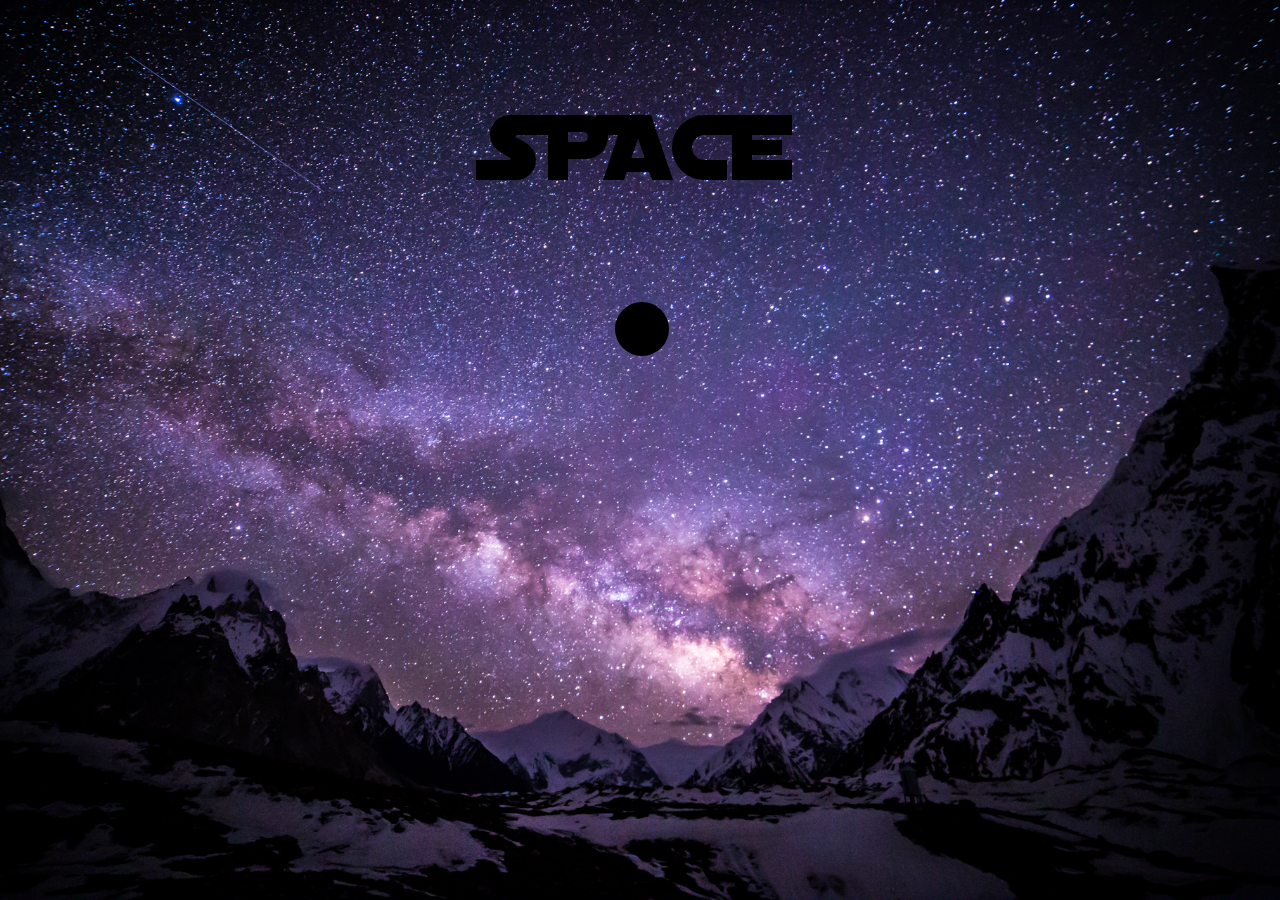
<file: index.html>
<!DOCTYPE html>
<html>
	<head>
		<title>SpaceAttack!!</title>
		<link rel="stylesheet" href="main.css">
	</head>
	<body>
	
		<div class = "title">SPACE</div>
		 
		<a href = "home.html"><div class = "circle"></div></a> 

	</body>
</html>
</file>
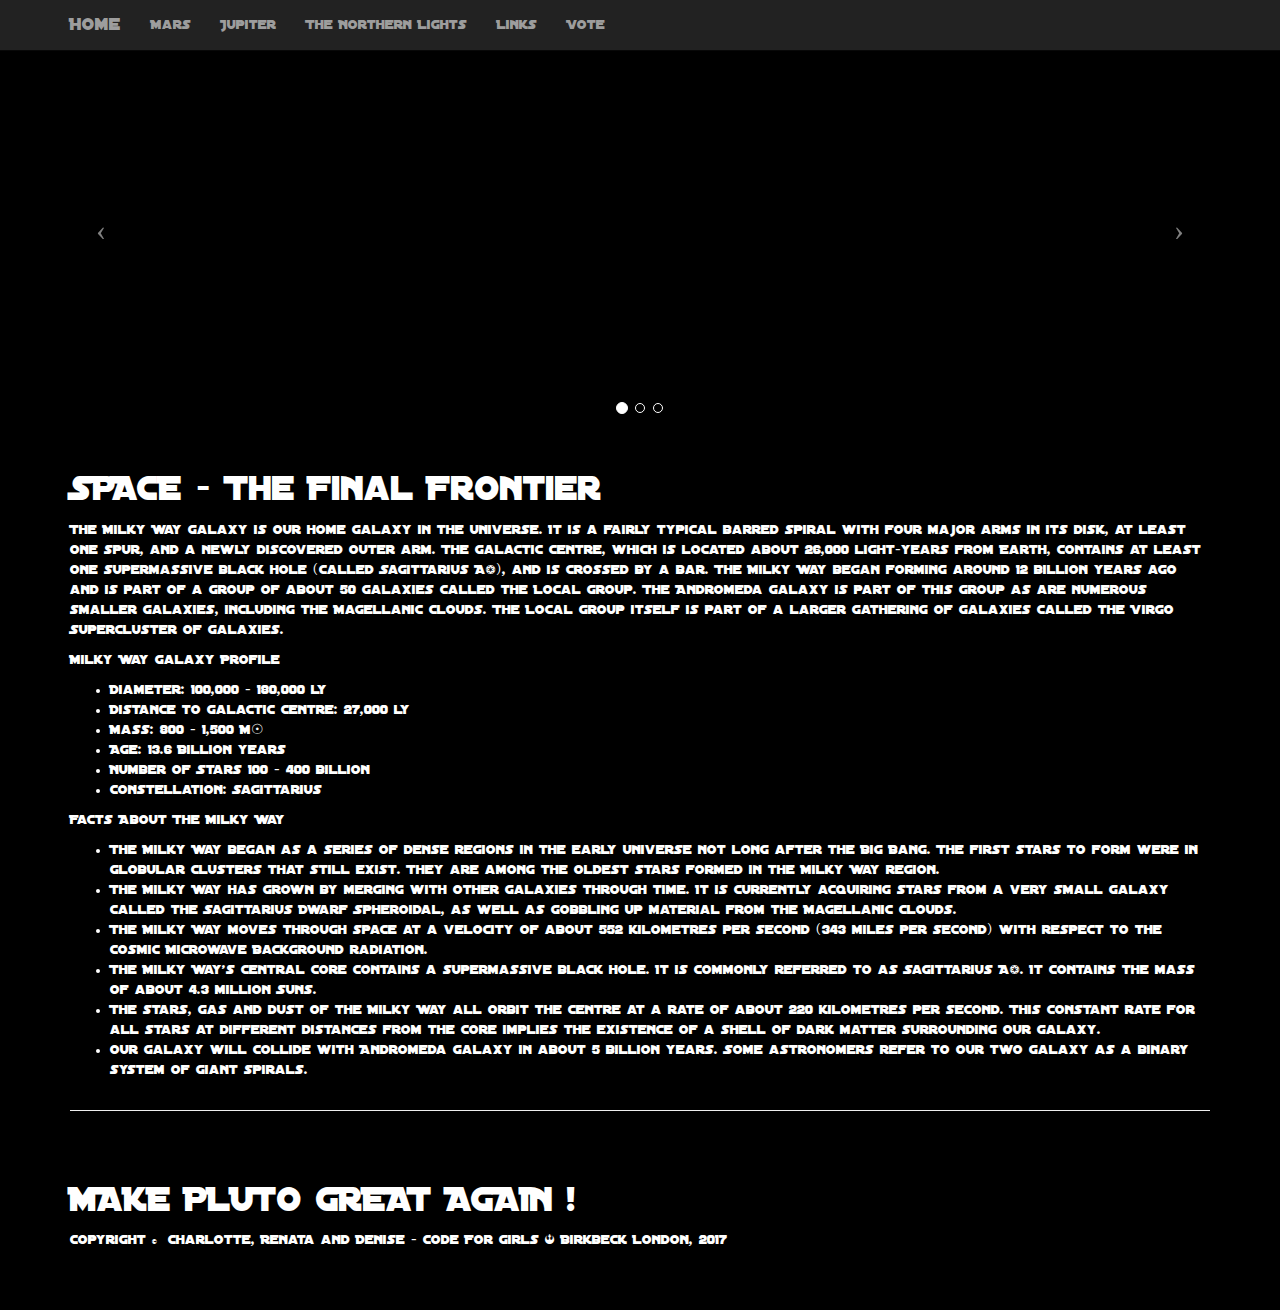
<file: home.html>
<!DOCTYPE html>
<html lang="en">

<head>

    <meta charset="utf-8">
    <meta http-equiv="X-UA-Compatible" content="IE=edge">
    <meta name="viewport" content="width=device-width, initial-scale=1">
    <meta name="description" content="">
    <meta name="author" content="">

    <title>SPACE</title>

     <!-- Bootstrap Core CSS -->
    <link href="css/bootstrap.min.css" rel="stylesheet">

    <!-- Custom CSS -->
    <link href="css/half-slider.css" rel="stylesheet">

    <!--starwars font css-->
    <link href="css/font.css" rel="stylesheet">

            <!-- Flip-3D CSS -->
    <link href="css/flip-3D.css" rel ="stylesheet">

                <!-- Flip-3D CSS -->
    <link href="css/home.css" rel ="stylesheet">

    <!-- HTML5 Shim and Respond.js IE8 support of HTML5 elements and media queries -->
    <!-- WARNING: Respond.js doesn't work if you view the page via file:// -->
    <!--[if lt IE 9]>
        <script src="https://oss.maxcdn.com/libs/html5shiv/3.7.0/html5shiv.js"></script>
        <script src="https://oss.maxcdn.com/libs/respond.js/1.4.2/respond.min.js"></script>
    <![endif]-->

</head>

<body>

    <!-- Navigation -->
    <nav class="navbar navbar-inverse navbar-fixed-top" role="navigation">
        <div class="container">
            <!-- Brand and toggle get grouped for better mobile display -->
            <div class="navbar-header">
                <button type="button" class="navbar-toggle" data-toggle="collapse" data-target="#bs-example-navbar-collapse-1">
                    <span class="sr-only">Toggle navigation</span>
                    <span class="icon-bar"></span>
                    <span class="icon-bar"></span>
                    <span class="icon-bar"></span>
                </button>
                <a class="navbar-brand" href="home.html">Home</a>
            </div>
            <!-- Collect the nav links, forms, and other content for toggling -->
            <div class="collapse navbar-collapse" id="bs-example-navbar-collapse-1">
                <ul class="nav navbar-nav">
                    <li>
                        <a href="mars.html">Mars</a>
                    </li>
                    <li>
                        <a href="jupiter.html">Jupiter</a>
                    </li>
                    <li>
                        <a href="NorthernLights.html">The Northern Lights</a>
                    </li>
                    <li>
                        <a href= "Links.html">Links</a>
                    </li>
                    <li>
                        <a href="vote.html">Vote</a>
                    </li>
                </ul>
            </div>
            <!-- /.navbar-collapse -->
        </div>
        <!-- /.container -->
    </nav>

    <!-- Half Page Image Background Carousel Header -->
    <header id="myCarousel" class="carousel slide">
        <!-- Indicators -->
        <ol class="carousel-indicators">
            <li data-target="#myCarousel" data-slide-to="0" class="active"></li>
            <li data-target="#myCarousel" data-slide-to="1"></li>
            <li data-target="#myCarousel" data-slide-to="2"></li>
        </ol>

        <!-- Wrapper for Slides -->
        <div class="carousel-inner">
            <div class="item active">
                <!-- Set the first background image using inline CSS below. -->
                <div class="fill" style="background-image:url('https://upload.wikimedia.org/wikipedia/commons/b/b0/PIA19912-MarsCuriosityRover-MountSharp-20151002.jpg');"></div>
            </div>
            <div class="item">
                <!-- Set the second background image using inline CSS below. -->
                <div class="fill" style="background-image:url('https://upload.wikimedia.org/wikipedia/commons/e/e9/PIA19948-NH-Pluto-Norgay-Hillary-Mountains-2050714.jpg');"></div>
            </div>
            <div class="item">
                <!-- Set the third background image using inline CSS below. -->
                <div class="fill" style="background-image:url('https://images.alphacoders.com/533/thumb-1920-533936.jpg');"></div>
            </div>
        </div>

        <!-- Controls -->
        <a class="left carousel-control" href="#myCarousel" data-slide="prev">
            <span class="icon-prev"></span>
        </a>
        <a class="right carousel-control" href="#myCarousel" data-slide="next">
            <span class="icon-next"></span>
        </a>

    </header>

    <!-- Page Content -->
    <div class="container">

        <div class="row">
            <div class="col-lg-12">
                <h1>SPACE - The Final Frontier</h1>
                <p>The Milky Way Galaxy is our home galaxy in the universe. It is a fairly typical barred spiral with four major arms in its disk, at least one spur, and a newly discovered outer arm. The galactic centre, which is located about 26,000 light-years from Earth, contains at least one supermassive black hole (called Sagittarius A*), and is crossed by a bar. The Milky Way began forming around 12 billion years ago and is part of a group of about 50 galaxies called the Local Group. The Andromeda Galaxy is part of this group as are numerous smaller galaxies, including the Magellanic Clouds. The Local Group itself is part of a larger gathering of galaxies called the Virgo Supercluster of galaxies.</p>

                <p>Milky Way Galaxy Profile

                <ul>
                <li>Diameter:   100,000 - 180,000 ly</li>
                <li>Distance to Galactic Centre:    27,000 ly</li>
                <li>Mass:   800 - 1,500 M☉</li>
                <li>Age:    13.6 Billion years</li>
                <li>Number of Stars 100 - 400 billion</li>
                <li>Constellation:  Sagittarius</li>
                </ul>
                </p>

                <p>Facts About The Milky Way

                <ul>
                <li>The Milky Way began as a series of dense regions in the early universe not long after the Big Bang. The first stars to form were in globular clusters that still exist. They are among the oldest stars formed in the Milky Way region.</li>
                <li>The Milky Way has grown by merging with other galaxies through time. It is currently acquiring stars from a very small galaxy called the Sagittarius Dwarf Spheroidal, as well as gobbling up material from the Magellanic Clouds.</li>
                <li>The Milky Way moves through space at a velocity of about 552 kilometres per second (343 miles per second) with respect to the Cosmic Microwave Background radiation.</li>
                <li>The Milky Way’s central core contains a supermassive black hole. It is commonly referred to as Sagittarius A*. It contains the mass of about 4.3 million Suns.</li>
                <li>The stars, gas and dust of the Milky Way all orbit the centre at a rate of about 220 kilometres per second. This constant rate for all stars at different distances from the core implies the existence of a shell of dark matter surrounding our galaxy.</li>
                <li>Our galaxy will collide with Andromeda Galaxy in about 5 billion years. Some astronomers refer to our two galaxy as a binary system of giant spirals.</li>
                </ul>
                </p>
            </div>
        </div>

        <hr>

        <!-- Footer -->
        <footer>
            <div class="row">
                <div class="col-lg-12">
                    <h1>MAKE PLUTO GREAT AGAIN !</h1>
                    <p>Copyright &copy; Charlotte, Renata and Denise - Code For Girls @ Birkbeck London, 2017</p>
                </div>
            </div>
            <!-- /.row -->
        </footer>

    </div>
    <!-- /.container -->

    <!-- jQuery -->
    <script src="js/jquery.js"></script>

    <!-- Bootstrap Core JavaScript -->
    <script src="js/bootstrap.min.js"></script>

    <!-- Script to Activate the Carousel -->
    <script>
    $('.carousel').carousel({
        interval: 5000 //changes the speed
    })
    </script>

</body>

</html>
</file>
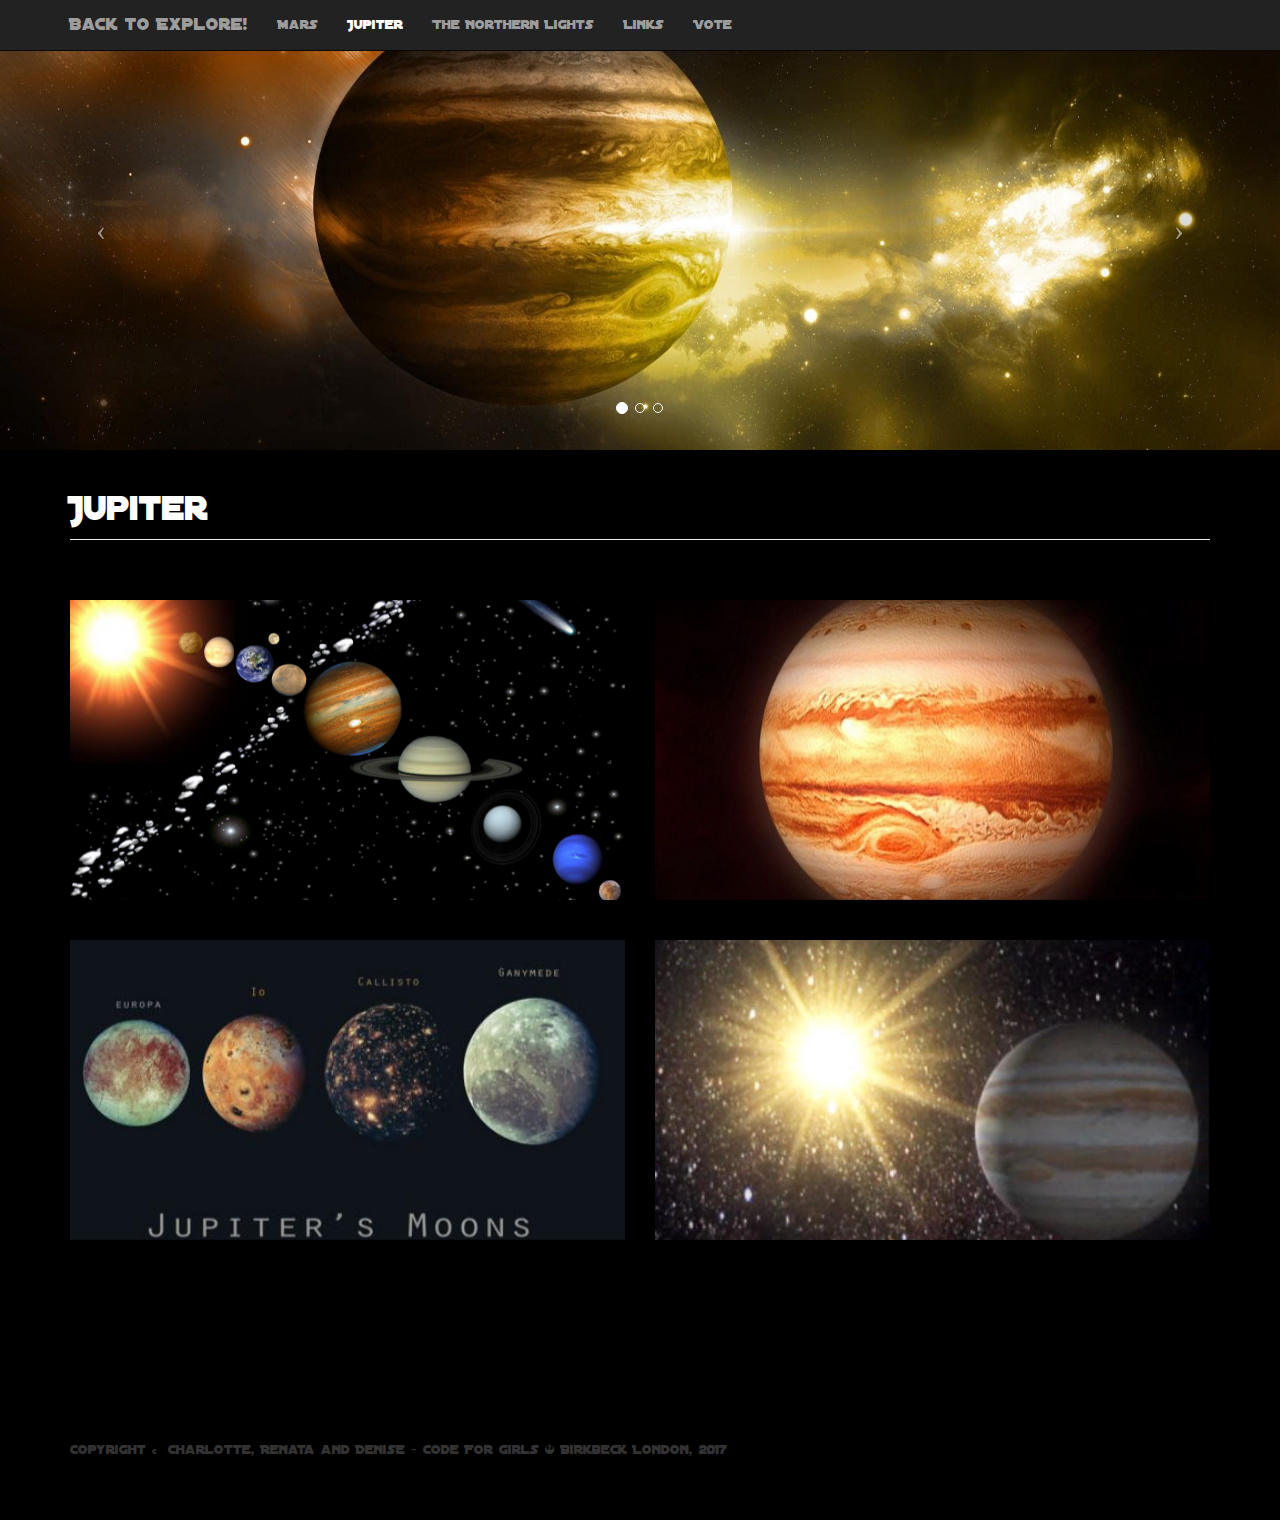
<file: jupiter.html>
<!DOCTYPE html>
<html lang="en">

<head>

    <meta charset="utf-8">
    <meta http-equiv="X-UA-Compatible" content="IE=edge">
    <meta name="viewport" content="width=device-width, initial-scale=1">
    <meta name="description" content="">
    <meta name="author" content="">

    <title>Jupiter</title>

    <!-- Bootstrap Core CSS -->
    <link href="css/bootstrap.min.css" rel="stylesheet">

    <!-- Custom CSS -->
    <link href="css/half-slider.css" rel="stylesheet">

    <!--starwars font css-->
    <link href="css/font.css" rel="stylesheet">

            <!-- Flip-3D CSS -->
    <link href="css/flip-3D.css" rel ="stylesheet">

                <!-- Flip-3D CSS -->
    <link href="css/container.css" rel ="stylesheet">



</head>


<!-- Half Page Image Background Carousel Header -->
    <header id="myCarousel" class="carousel slide">
        <!-- Indicators -->
        <ol class="carousel-indicators">
            <li data-target="#myCarousel" data-slide-to="0" class="active"></li>
            <li data-target="#myCarousel" data-slide-to="1"></li>
            <li data-target="#myCarousel" data-slide-to="2"></li>
        </ol>

        <!-- Wrapper for Slides -->
        <div class="carousel-inner">
            <div class="item active">
                <!-- Set the first background image using inline CSS below. -->
                <div class="fill" style="background-image:url('images/Jupiter/Jupiter.jpg');"></div>
                <div class="carousel-caption">
                </div>
            </div>
            <div class="item">
                <!-- Set the second background image using inline CSS below. -->
                <div class="fill" style="background-image:url('images/Jupiter/JupiterRings.jpg');"></div>
                <div class="carousel-caption">
                </div>
            </div>
            <div class="item">
                <!-- Set the third background image using inline CSS below. -->
                <div class="fill" style="background-image:url('images/Jupiter/Jupiter2.jpg');"></div>
                <div class="carousel-caption">
                </div>
            </div>
        </div>

        <!-- Controls -->
        <a class="left carousel-control" href="#myCarousel" data-slide="prev">
            <span class="icon-prev"></span>
        </a>
        <a class="right carousel-control" href="#myCarousel" data-slide="next">
            <span class="icon-next"></span>
        </a>

    </header>

<body>

    <!-- Navigation -->
    <nav class="navbar navbar-inverse navbar-fixed-top" role="navigation">
        <div class="container">
            <!-- Brand and toggle get grouped for better mobile display -->
            <div class="navbar-header">
                <button type="button" class="navbar-toggle" data-toggle="collapse" data-target="#bs-example-navbar-collapse-1">
                    <span class="sr-only">Toggle navigation</span>
                    <span class="icon-bar"></span>
                    <span class="icon-bar"></span>
                    <span class="icon-bar"></span>
                </button>
                <a class="navbar-brand" href="home.html">Back to Explore!</a>
            </div>
            <!-- Collect the nav links, forms, and other content for toggling -->
            <div class="collapse navbar-collapse" id="bs-example-navbar-collapse-1">
                <ul class="nav navbar-nav">
                    <li>
                        <a href="mars.html">Mars</a>
                    </li>
                    <li>
                        <a href="#" style="color:white">Jupiter</a>
                    </li>
                    <li>
                        <a href="NorthernLights.html">The Northern Lights</a>
                    </li>
                    <li>
                        <a href="Links.html">Links</a>
                    </li>
                    <li>
                        <a href="vote.html">Vote</a>
                    </li>
                </ul>
            </div>
            <!-- /.navbar-collapse -->
        </div>
        <!-- /.container -->
    </nav>

    <!-- Page Content -->

    <!-- jQuery -->
    <script src="js/jquery.js"></script>

    <!-- Bootstrap Core JavaScript -->
    <script src="js/bootstrap.min.js"></script>

    <!-- Script to Activate the Carousel -->
    <script>
    $('.carousel').carousel({
        interval: 5000 //changes the speed
    })
    </script>

    <div class="container">

        <!-- Page Header -->
        <div class="row">
            <div class="col-lg-12">
                <h1 class="page-header" style="color:white">Jupiter</h1>
            </div>
        </div>
        <!-- /.row -->

        <!-- Projects Row -->
        <div class="row">
            <div class="col-md-6 portfolio-item flip-3D" >
                <div class="front" >
                   <div class="fill" style="background-image:url('images/Jupiter/JupiterSize.jpg');"></div>                  
                </div>
                <div class="back">
                    <h3>
                        The Gas Giant
                    </h3>
                        <p>Jupiter is the largest planet in the solar system, and is primarily a ball of gas. It is approximately 318 times as big as Earth. If the mass of all of the other planets in the solar system were combined into one "super planet," Jupiter would still be two and a half times as large.</p>
                </div>
            </div>
            <div class="col-md-6 portfolio-item flip-3D">
                <div class="front">
                    <div class="fill" style="background-image:url('images/Jupiter/JupiterStorm.jpg');"></div>     
                </div>
                <div class="back">
                    <h3>
                        Jupiter's Storm
                    </h3>
                        <p>The Great Red Spot is the most noticeable feature on Jupiter's surface. It is the signs of a raging storm about 12,400 miles long and 7,500 miles wide. This is two to three times larger than Earth!! Winds at its oval edges can reach up to 425 mph. This giant storm was first recorded in 1831 but may have first been discovered in 1665.</p>
                </div>
            </div>
        </div>
        <!-- /.row -->

        <!-- Projects Row -->
        
            <div class="row">           
                <div class="col-md-6 portfolio-item flip-3D">
                    <div class="front">
                        <div class="fill" style="background-image:url('images/Jupiter/JupitersMoons.jpg');"></div>
                 
                    </div>
                    <div class="back">
                        <h3>
                            Jupiter's Moons
                        </h3>
                            <p>Jupiter has 53 named moons but scientist now believe it to have 57 moons. Jupiter has four main moons; Io, Europa, Ganymede, and Callisto. All these moon's have a layered structure similar to Earth. <a href="http://solarsystem.nasa.gov/planets/jupiter/moons">Follow this link to find out more....</a></p>
                    </div>
                </div>
                <div class="col-md-6 portfolio-item flip-3D">
                    <div class="front">
                        <div class="fill" style="background-image:url('images/Jupiter/fieryview.jpg');"></div>
                      
                    </div>
                    <div class="back">
                        <h3>
                            <a href="https://www.youtube.com/watch?v=RcQ4Ccf7Q00">Watch a cool video about Jupiter!</a>
                            <p>OR</p>
                            <a href="https://www.nasa.gov/feature/jpl/jupiter-s-7th-pearl">Click here for more awesome Jupiter facts!!!</a> 
                        </h3>
                    </div> 
                </div> 
            </div>      
        
        <!-- /.row -->

       
        <footer>
            <div class="row">
                <div class="col-lg-12">
                    <p>Copyright &copy; Charlotte, Renata and Denise - Code For Girls @ Birkbeck London, 2017</p>
                </div>
            </div>
            <!-- /.row -->
        </footer>

        <!-- Footer -->

                   

            <!-- /.row -->

    </div>
    <!-- /.container -->

    <!-- jQuery -->
    <script src="js/jquery.js"></script>

    <!-- Bootstrap Core JavaScript -->
    <script src="js/bootstrap.min.js"></script>

</body>

</html>
</file>
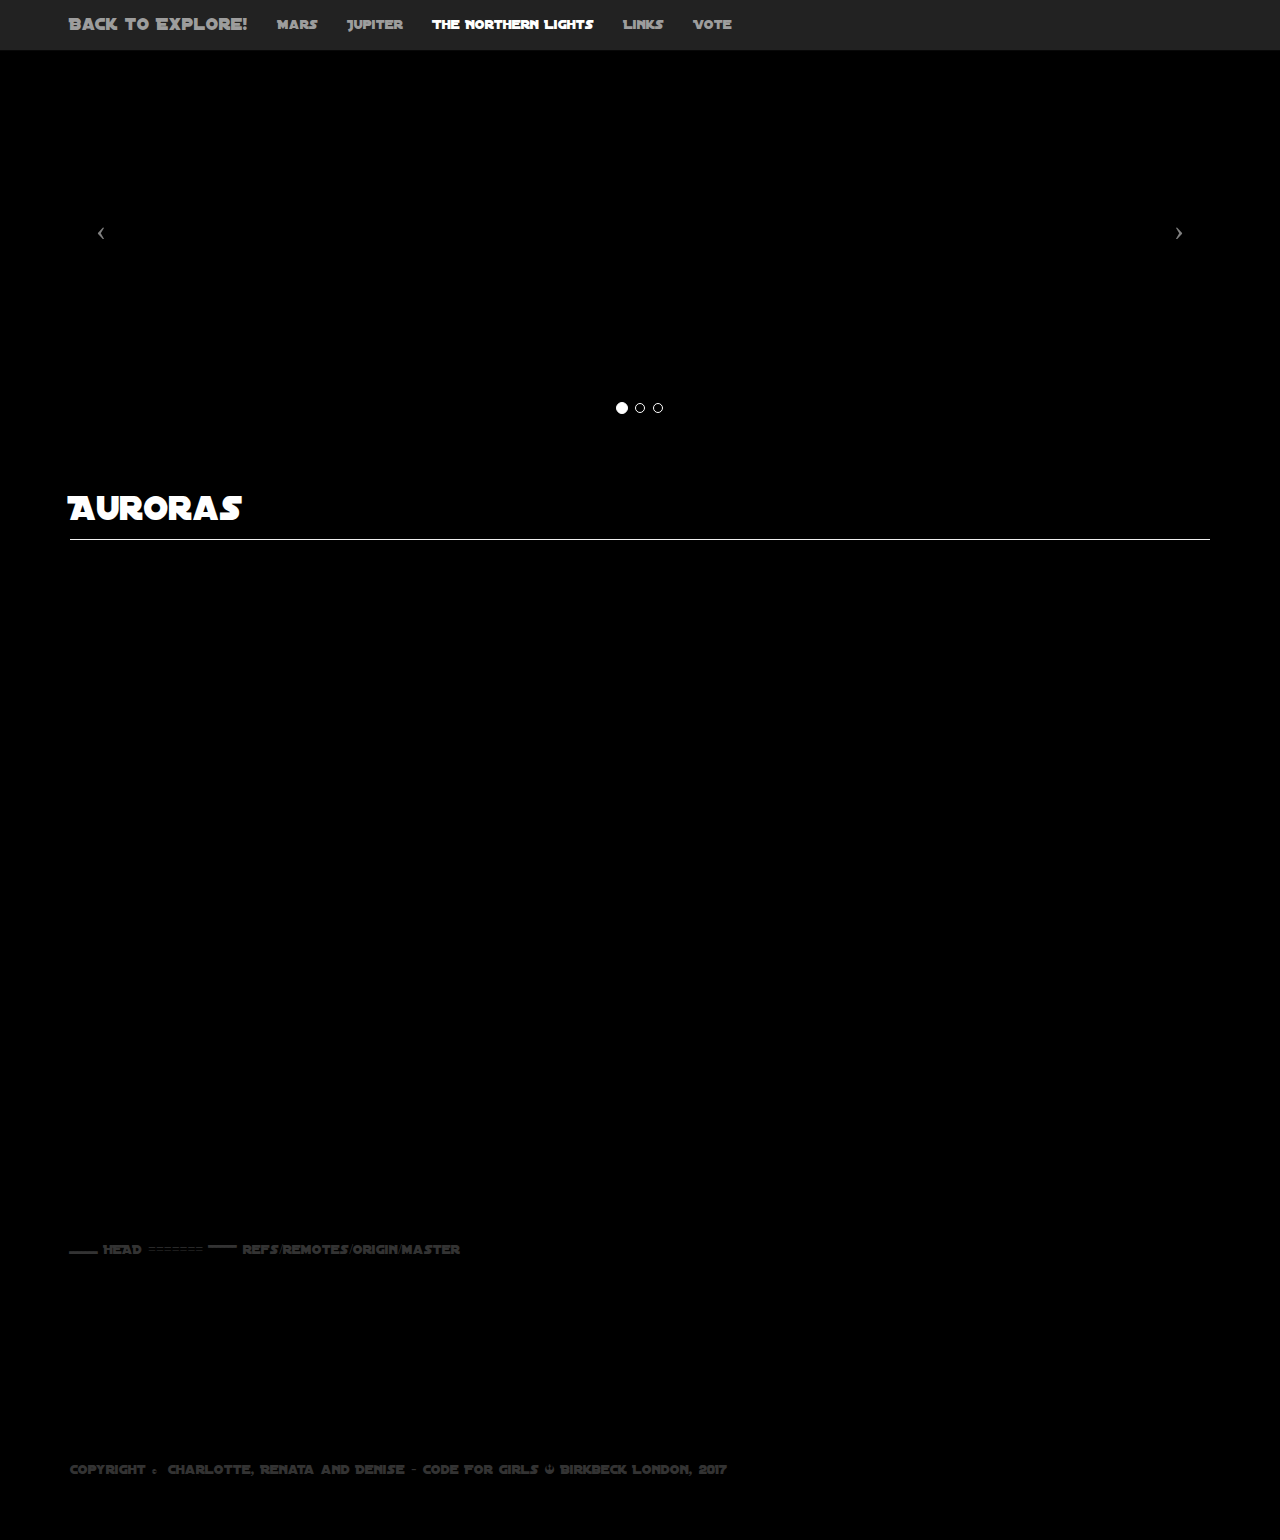
<file: NorthernLights.html>
<!DOCTYPE html>
<html lang="en">

<head>

    <meta charset="utf-8">
    <meta http-equiv="X-UA-Compatible" content="IE=edge">
    <meta name="viewport" content="width=device-width, initial-scale=1">
    <meta name="description" content="">
    <meta name="author" content="">

    <title>The Northern Lights</title>

    <!-- Bootstrap Core CSS -->
    <link href="css/bootstrap.min.css" rel="stylesheet">

    <!-- Custom CSS -->
    <link href="css/half-slider.css" rel="stylesheet">

    <!--starwars font css-->
    <link href="css/font.css" rel="stylesheet">

            <!-- Flip-3D CSS -->
    <link href="css/flip-3D.css" rel ="stylesheet">

                <!-- Flip-3D CSS -->
    <link href="css/container.css" rel ="stylesheet">

</head>

<!-- Half Page Image Background Carousel Header -->
    <header id="myCarousel" class="carousel slide">
        <!-- Indicators -->
        <ol class="carousel-indicators">
            <li data-target="#myCarousel" data-slide-to="0" class="active"></li>
            <li data-target="#myCarousel" data-slide-to="1"></li>
            <li data-target="#myCarousel" data-slide-to="2"></li>
        </ol>

        <!-- Wrapper for Slides -->
        <div class="carousel-inner">
            <div class="item active">
                <!-- Set the first background image using inline CSS below. -->
                <div class="fill" style="background-image:url('https://upload.wikimedia.org/wikipedia/commons/b/bc/Virmalised_14.12.15.jpg');"></div>
            </div>
            <div class="item">
                <!-- Set the second background image using inline CSS below. -->
                <div class="fill" style="background-image:url('http://i.huffpost.com/gen/1599910/images/o-NORTHERN-LIGHTS-facebook.jpg');"></div>
            </div>
            <div class="item">
                <!-- Set the third background image using inline CSS below. -->
                <div class="fill" style="background-image:url('http://cdn.wallpapersafari.com/58/73/K0Igpf.jpg');"></div>
            </div>
        </div>

        <!-- Controls -->
        <a class="left carousel-control" href="#myCarousel" data-slide="prev">
            <span class="icon-prev"></span>
        </a>
        <a class="right carousel-control" href="#myCarousel" data-slide="next">
            <span class="icon-next"></span>
        </a>

    </header>

<body>

    <!-- Navigation -->
    <nav class="navbar navbar-inverse navbar-fixed-top" role="navigation">
        <div class="container">
            <!-- Brand and toggle get grouped for better mobile display -->
            <div class="navbar-header">
                <button type="button" class="navbar-toggle" data-toggle="collapse" data-target="#bs-example-navbar-collapse-1">
                    <span class="sr-only">Toggle navigation</span>
                    <span class="icon-bar"></span>
                    <span class="icon-bar"></span>
                    <span class="icon-bar"></span>
                </button>
                <a class="navbar-brand" href="home.html">Back to Explore!</a>
            </div>
            <!-- Collect the nav links, forms, and other content for toggling -->
            <div class="collapse navbar-collapse" id="bs-example-navbar-collapse-1">
                <ul class="nav navbar-nav">
                  <li>
                        <a href="mars.html">Mars</a>
                    </li>
                    <li>
                        <a href="jupiter.html">Jupiter</a>
                    </li>
                    <li>
                        <a href="#" style="color:white">The Northern Lights</a>
                    </li>
                    <li>
                        <a href="Links.html">Links</a>
                    </li>
                    <li>
                        <a href="vote.html">Vote</a>
                    </li>
                </ul>
            </div>
            <!-- /.navbar-collapse -->
        </div>
        <!-- /.container -->
    </nav>

    <!-- Page Content -->

    <!-- jQuery -->
    <script src="js/jquery.js"></script>

    <!-- Bootstrap Core JavaScript -->
    <script src="js/bootstrap.min.js"></script>

    <!-- Script to Activate the Carousel -->
    <script>
    $('.carousel').carousel({
        interval: 5000 //changes the speed
    })
    </script>

    <div class="container">

        <!-- Page Header -->
        <div class="row">
            <div class="col-lg-12">
                <h1 class="page-header" style="color:white">Auroras</h1>
            </div>
        </div>
        <!-- /.row -->

        <!-- Projects Row -->
        <div class="row">
            <div class="col-md-6 portfolio-item flip-3D">
                <div class="front">
                  
                    <div class="fill" style="background-image:url('https://xablaxablau.files.wordpress.com/2015/06/aurora-borealis-32-cool-wallpapers-hd.jpg');">
                        </div>
                    
                </div>
                <div class="back">
                        <h3>
                            What is it?
                        </h3>
                        <p>The aurora borealis – otherwise known as the northern lights – is a vivid demonstration of the Earth's magnetic field interacting with charged particles from the sun. It's also beautiful, and worth braving a cold night out when visiting the high northern (or southern) latitudes.</p>
                </div>
            </div>            
            <div class="col-md-6 portfolio-item flip-3D">
                <div class="front">
                    <div class="fill" style="background-image:url('https://www.visitscotland.com/cms-images/landscape-and-nature/rowardennan');">
                        </div>
                   
                </div>
                <div class="back">
                        <h3>
                            Why 'Northern'?
                        </h3>
                        <p>Auroras are centered on the Earth's magnetic poles, visible in a roughly circular region around them. Since the magnetic and geographic poles aren't the same, sometimes the auroras are visible farther south than one might expect, while in other places it's farther north.</p>
                </div>
            </div>
        </div>
        <!-- /.row -->

        <!-- Projects Row -->
            <div class="row">
                <div class="col-md-6 portfolio-item flip-3D">
                    <div class="front">
                        <div class="fill" style="background-image:url('http://imgs.photo4me.com/4686/365402_m.jpeg');">
                        </div>     
                    </div>
                    <div class="back">
                        <h3>
                            The Science behind it
                        </h3>
                        <p>Aurora displays are created when protons and electrons stream out from the solar surface and slam into the Earth's magnetic field. Since the particles are charged they move in spirals along the magnetic field lines, the protons in one direction and the electrons in the other. Those particles in turn hit the atmosphere. Since they follow the magnetic field lines, most of them enter the atmospheric gases in a ring around the magnetic poles, where the magnetic field lines come together.</p>
                    </div>
                </div>
                <div class="col-md-6 portfolio-item flip-3D">
                    <div class="front">
                        <div class="fill" style="background-image:url('https://sunsetwestphoria.files.wordpress.com/2015/06/16658111180_7911b6fc3d_o.jpg');">
                        </div>    
                        
                    </div>
                    <div class="back">
                        <h3>
                            Other Planets have them
                        </h3>
                        <p>Voyagers 1 and 2 were the first probes to bring back pictures of auroras on Jupiter and Saturn, and later Uranus and Neptune. Since then, the Hubble Space Telescope has taken pictures of them as well.</p>
                    </div>
                </div>
            </div>      
<<<<<<< HEAD

=======
>>>>>>> refs/remotes/origin/master
        <!-- /.row -->

       
        <footer>
            <div class="row">
                <div class="col-lg-12">
                    <p>Copyright &copy; Charlotte, Renata and Denise - Code For Girls @ Birkbeck London, 2017</p>
                </div>
            </div>
            <!-- /.row -->
        </footer>

        <!-- Footer -->

                   

            <!-- /.row -->

    </div>
    <!-- /.container -->

    <!-- jQuery -->
    <script src="js/jquery.js"></script>

    <!-- Bootstrap Core JavaScript -->
    <script src="js/bootstrap.min.js"></script>

</body>

</html>
</file>
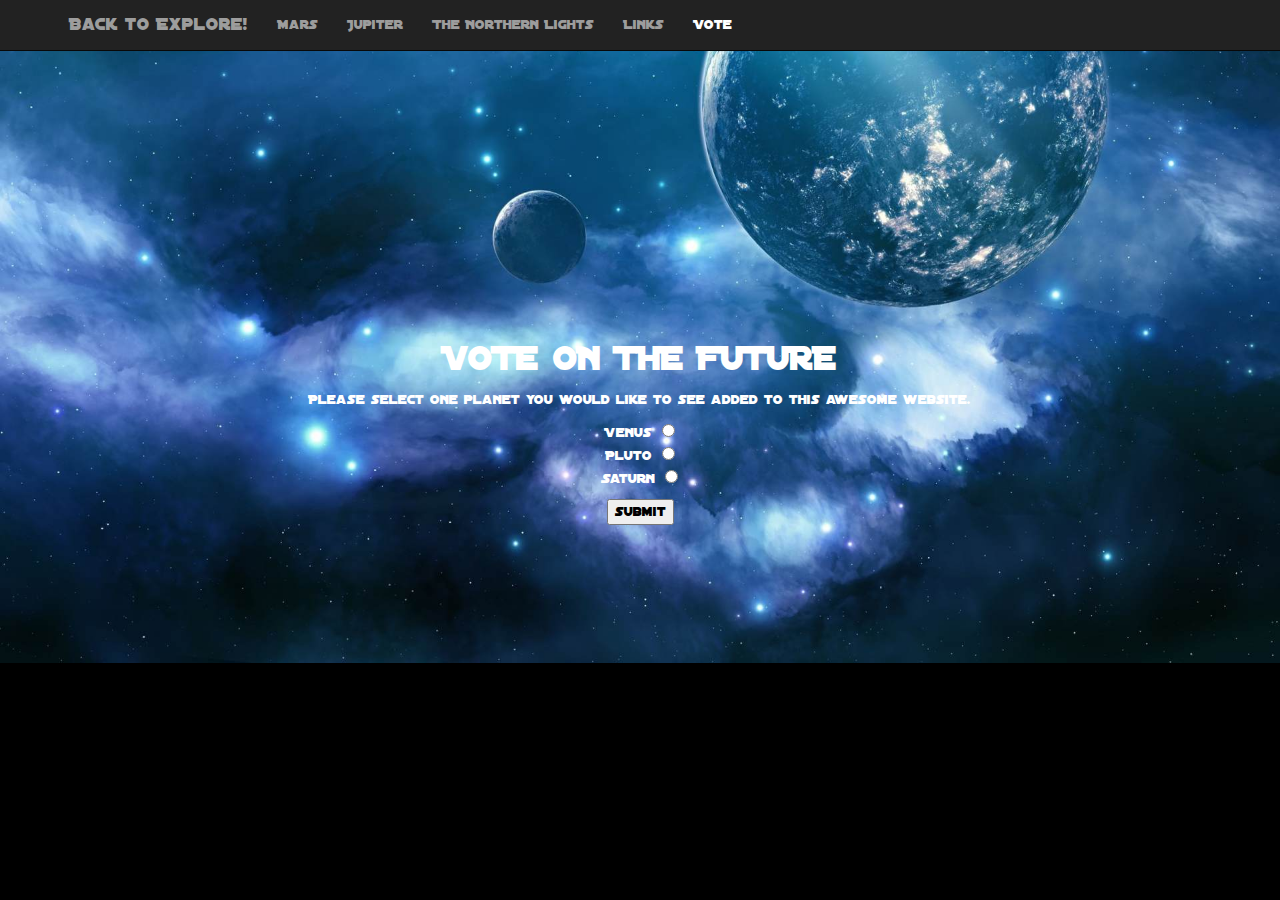
<file: vote.html>
<!DOCTYPE html>
<html>
	<head>
		<title>VoteForPlanet</title>
		<link href="css/bootstrap.min.css" rel="stylesheet">
		<link href="css/vote.css" rel="stylesheet">
		    <!--starwars font css-->
    	<link href="css/font.css" rel="stylesheet">
		<script src="https://ajax.googleapis.com/ajax/libs/jquery/3.1.1/jquery.min.js"></script>


		<script>
			$(document).ready(function(){
				$( "form" ).submit(function( event ) {
					event.preventDefault();
					var venusChecked = $('#future_planet_venus').is(':checked')
					var plutoChecked = $('#future_planet_pluto').is(':checked')
					var saturnChecked = $('#future_planet_saturn').is(':checked')
					
					
					if($('input[name=future_planet]:checked').length<=0)
					{
 						alert("PLEASE SELECT AN OPTION")
					}
					else 
					{
						alert("THANK YOU FOR YOUR SUBMISISON! KEEP YOUR EYE ON THE FUTURE!!")
					}
					
				});
			});
		</script>
	</head>

	<body>

		<nav class="navbar navbar-inverse navbar-fixed-top" role="navigation">
        <div class="container">
            <!-- Brand and toggle get grouped for better mobile display -->
            <div class="navbar-header">
                <button type="button" class="navbar-toggle" data-toggle="collapse" data-target="#bs-example-navbar-collapse-1">
                    <span class="sr-only">Toggle navigation</span>
                    <span class="icon-bar"></span>
                    <span class="icon-bar"></span>
                    <span class="icon-bar"></span>
                </button>
                <a class="navbar-brand" href="home.html">Back to Explore!</a>
            </div>
            <!-- Collect the nav links, forms, and other content for toggling -->
            <div class="collapse navbar-collapse" id="bs-example-navbar-collapse-1">
                <ul class="nav navbar-nav">
                    <li>
                        <a href="mars.html">Mars</a>
                    </li>
                    <li>
                        <a href="jupiter.html">Jupiter</a>
                    </li>
                    <li>
                        <a href="NorthernLights.html">The Northern Lights</a>
                    </li>
                    <li>
                        <a href="Links.html">Links</a>
                    </li>
                     <li>
                        <a href="#" style="color:white">Vote</a>
                    </li>
                </ul>
            </div>
            <!-- /.navbar-collapse -->
        </div>
        <!-- /.container -->
    </nav>

		<div id ="form">
			<form action="submission.html" onsubmit="return is_checked()">
				<h1>VOTE ON THE FUTURE</h1>
					<p>Please select one planet you would like to see added to this awesome website.</p>
					Venus<input type="radio" name="future_planet" value="Venus" id="future_planet_venus"/><br/>
					Pluto<input type="radio" name="future_planet" value="Pluto" id="future_planet_pluto"/><br/>
					Saturn<input type="radio" name="future_planet" value="Saturn" id="future_planet_saturn"/><br/>
					<input type="submit" value="submit"/>
			</form>
		</div>

	</body>
</html>
</file>
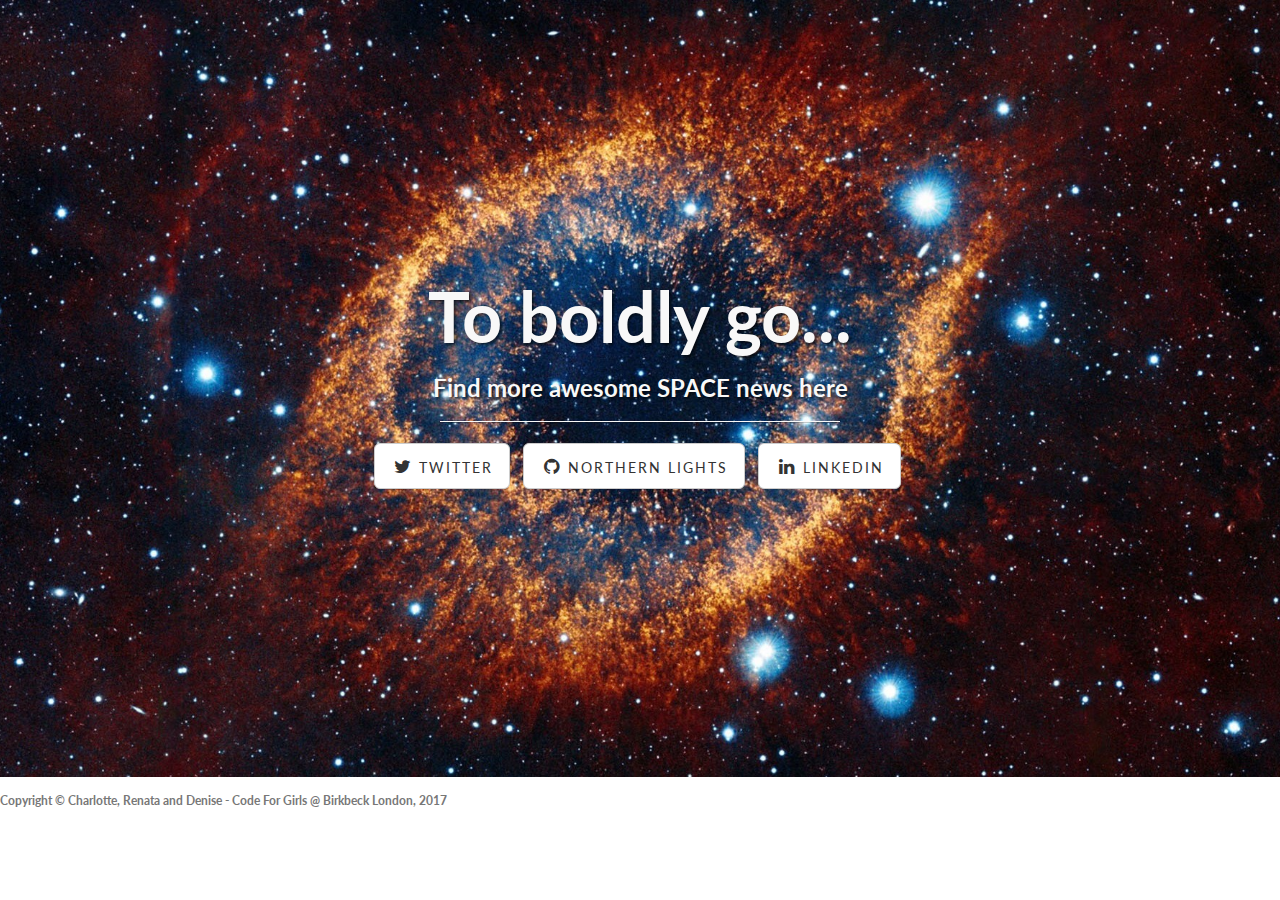
<file: links/Links.html>
<!DOCTYPE html>
<html lang="en">

<head>

    <meta charset="utf-8">
    <meta http-equiv="X-UA-Compatible" content="IE=edge">
    <meta name="viewport" content="width=device-width, initial-scale=1">
    <meta name="description" content="">
    <meta name="author" content="">

    <title>Explore!</title>

    <!-- Bootstrap Core CSS -->
    <link href="css/bootstrap.min.css" rel="stylesheet">

    <!-- Custom CSS -->
    <link href="css/landing-page.css" rel="stylesheet">

    <!-- Custom Fonts -->
    <link href="font-awesome/css/font-awesome.min.css" rel="stylesheet" type="text/css">
    <link href="https://fonts.googleapis.com/css?family=Lato:300,400,700,300italic,400italic,700italic" rel="stylesheet" type="text/css">

    <!-- HTML5 Shim and Respond.js IE8 support of HTML5 elements and media queries -->
    <!-- WARNING: Respond.js doesn't work if you view the page via file:// -->
    <!--[if lt IE 9]>
        <script src="https://oss.maxcdn.com/libs/html5shiv/3.7.0/html5shiv.js"></script>
        <script src="https://oss.maxcdn.com/libs/respond.js/1.4.2/respond.min.js"></script>
    <![endif]-->

</head>

<body>

    <!-- Header -->
    <a name="about"></a>
    <div class="intro-header">
        <div class="container">

            <div class="row">
                <div class="col-lg-12">
                    <div class="intro-message">
                        <h1>To boldly go...</h1>
                        <h3>Find more awesome SPACE news here</h3>
                        <hr class="intro-divider">
                        <ul class="list-inline intro-social-buttons">
                            <li>
                                <a href="https://twitter.com/nasa?lang=en" class="btn btn-default btn-lg"><i class="fa fa-twitter fa-fw"></i> <span class="network-name">Twitter</span></a>
                            </li>
                            <li>
                                <a href="http://www.aurora-service.eu/" class="btn btn-default btn-lg"><i class="fa fa-github fa-fw"></i> <span class="network-name">Northern Lights</span></a>
                            </li>
                            <li>
                                <a href="#" class="btn btn-default btn-lg"><i class="fa fa-linkedin fa-fw"></i> <span class="network-name">Linkedin</span></a>
                            </li>
                        </ul>
                    </div>
                </div>
            </div>

        </div>
        <!-- /.container -->

    </div>
    <!-- /.intro-header -->

                    <p class="copyright text-muted small">Copyright &copy; Charlotte, Renata and Denise - Code For Girls @ Birkbeck London, 2017</p>
                </div>
            </div>
        </div>
    </footer>

    <!-- jQuery -->
    <script src="js/jquery.js"></script>

    <!-- Bootstrap Core JavaScript -->
    <script src="js/bootstrap.min.js"></script>

</body>

</html>
</file>
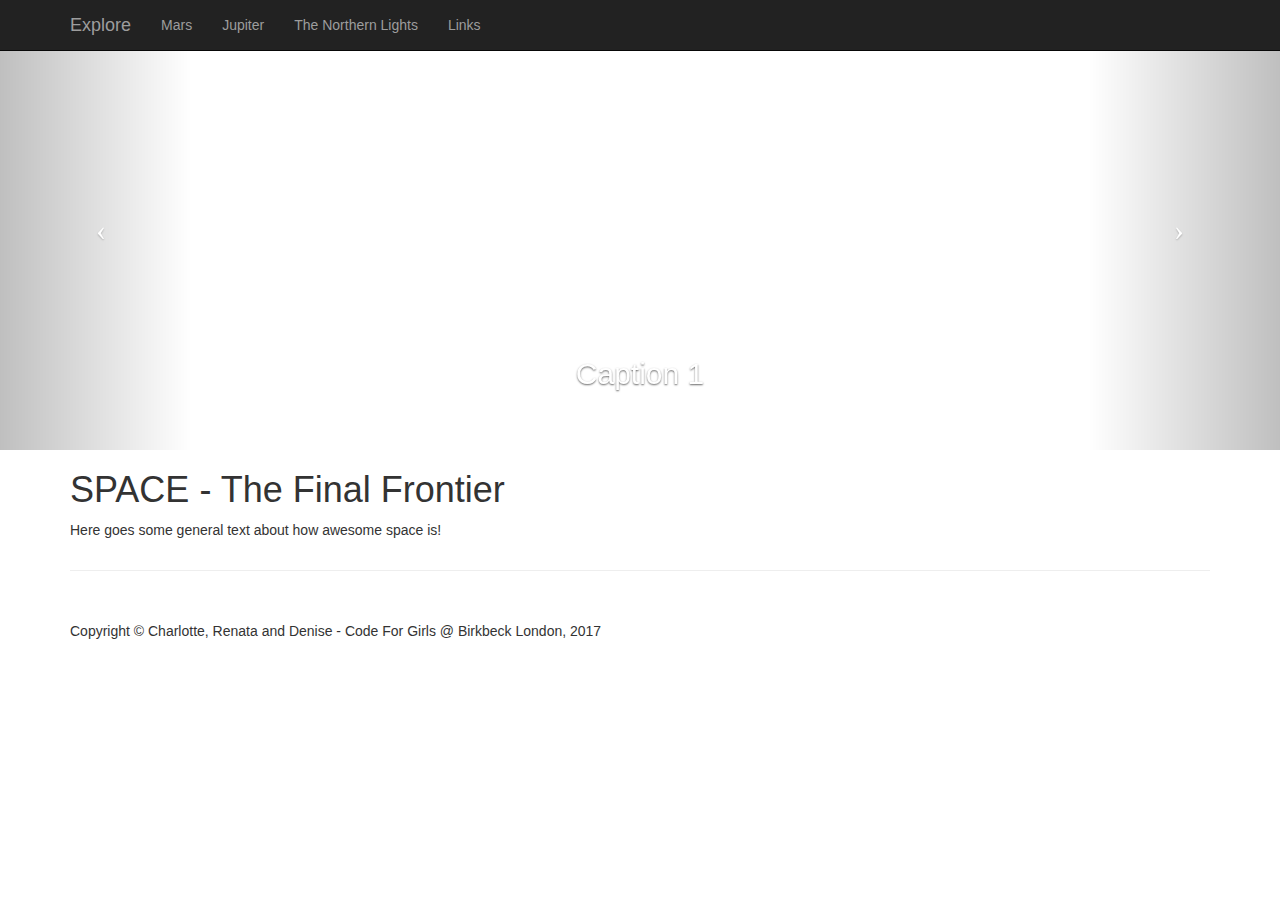
<file: startbootstrap-half-slider-gh-pages/startbootstrap-half-slider-gh-pages/home.html>
<!DOCTYPE html>
<html lang="en">

<head>

    <meta charset="utf-8">
    <meta http-equiv="X-UA-Compatible" content="IE=edge">
    <meta name="viewport" content="width=device-width, initial-scale=1">
    <meta name="description" content="">
    <meta name="author" content="">

    <title>SPACE</title>

    <!-- Bootstrap Core CSS -->
    <link href="css/bootstrap.min.css" rel="stylesheet">

    <!-- Custom CSS -->
    <link href="css/half-slider.css" rel="stylesheet">

    <!-- HTML5 Shim and Respond.js IE8 support of HTML5 elements and media queries -->
    <!-- WARNING: Respond.js doesn't work if you view the page via file:// -->
    <!--[if lt IE 9]>
        <script src="https://oss.maxcdn.com/libs/html5shiv/3.7.0/html5shiv.js"></script>
        <script src="https://oss.maxcdn.com/libs/respond.js/1.4.2/respond.min.js"></script>
    <![endif]-->

</head>

<body>

    <!-- Navigation -->
    <nav class="navbar navbar-inverse navbar-fixed-top" role="navigation">
        <div class="container">
            <!-- Brand and toggle get grouped for better mobile display -->
            <div class="navbar-header">
                <button type="button" class="navbar-toggle" data-toggle="collapse" data-target="#bs-example-navbar-collapse-1">
                    <span class="sr-only">Toggle navigation</span>
                    <span class="icon-bar"></span>
                    <span class="icon-bar"></span>
                    <span class="icon-bar"></span>
                </button>
                <a class="navbar-brand" href="home.html">Explore</a>
            </div>
            <!-- Collect the nav links, forms, and other content for toggling -->
            <div class="collapse navbar-collapse" id="bs-example-navbar-collapse-1">
                <ul class="nav navbar-nav">
                    <li>
                        <a href="#">Mars</a>
                    </li>
                    <li>
                        <a href="#">Jupiter</a>
                    </li>
                    <li>
                        <a href= "#">The Northern Lights</a>
                    </li>
                    <li>
                        <a href= "#">Links</a>
                    </li>
                </ul>
            </div>
            <!-- /.navbar-collapse -->
        </div>
        <!-- /.container -->
    </nav>

    <!-- Half Page Image Background Carousel Header -->
    <header id="myCarousel" class="carousel slide">
        <!-- Indicators -->
        <ol class="carousel-indicators">
            <li data-target="#myCarousel" data-slide-to="0" class="active"></li>
            <li data-target="#myCarousel" data-slide-to="1"></li>
            <li data-target="#myCarousel" data-slide-to="2"></li>
        </ol>

        <!-- Wrapper for Slides -->
        <div class="carousel-inner">
            <div class="item active">
                <!-- Set the first background image using inline CSS below. -->
                <div class="fill" style="background-image:url('https://upload.wikimedia.org/wikipedia/commons/b/b0/PIA19912-MarsCuriosityRover-MountSharp-20151002.jpg');"></div>
                <div class="carousel-caption">
                    <h2>Caption 1</h2>
                </div>
            </div>
            <div class="item">
                <!-- Set the second background image using inline CSS below. -->
                <div class="fill" style="background-image:url('https://upload.wikimedia.org/wikipedia/commons/e/e9/PIA19948-NH-Pluto-Norgay-Hillary-Mountains-2050714.jpg');"></div>
                <div class="carousel-caption">
                    <h2>Caption 2</h2>
                </div>
            </div>
            <div class="item">
                <!-- Set the third background image using inline CSS below. -->
                <div class="fill" style="background-image:url('https://images.alphacoders.com/533/thumb-1920-533936.jpg');"></div>
                <div class="carousel-caption">
                    <h2>Caption 3</h2>
                </div>
            </div>
        </div>

        <!-- Controls -->
        <a class="left carousel-control" href="#myCarousel" data-slide="prev">
            <span class="icon-prev"></span>
        </a>
        <a class="right carousel-control" href="#myCarousel" data-slide="next">
            <span class="icon-next"></span>
        </a>

    </header>

    <!-- Page Content -->
    <div class="container">

        <div class="row">
            <div class="col-lg-12">
                <h1>SPACE - The Final Frontier</h1>
                <p>Here goes some general text about how awesome space is!</p>
            </div>
        </div>

        <hr>

        <!-- Footer -->
        <footer>
            <div class="row">
                <div class="col-lg-12">
                    <p>Copyright &copy; Charlotte, Renata and Denise - Code For Girls @ Birkbeck London, 2017</p>
                </div>
            </div>
            <!-- /.row -->
        </footer>

    </div>
    <!-- /.container -->

    <!-- jQuery -->
    <script src="js/jquery.js"></script>

    <!-- Bootstrap Core JavaScript -->
    <script src="js/bootstrap.min.js"></script>

    <!-- Script to Activate the Carousel -->
    <script>
    $('.carousel').carousel({
        interval: 5000 //changes the speed
    })
    </script>

</body>

</html>
</file>
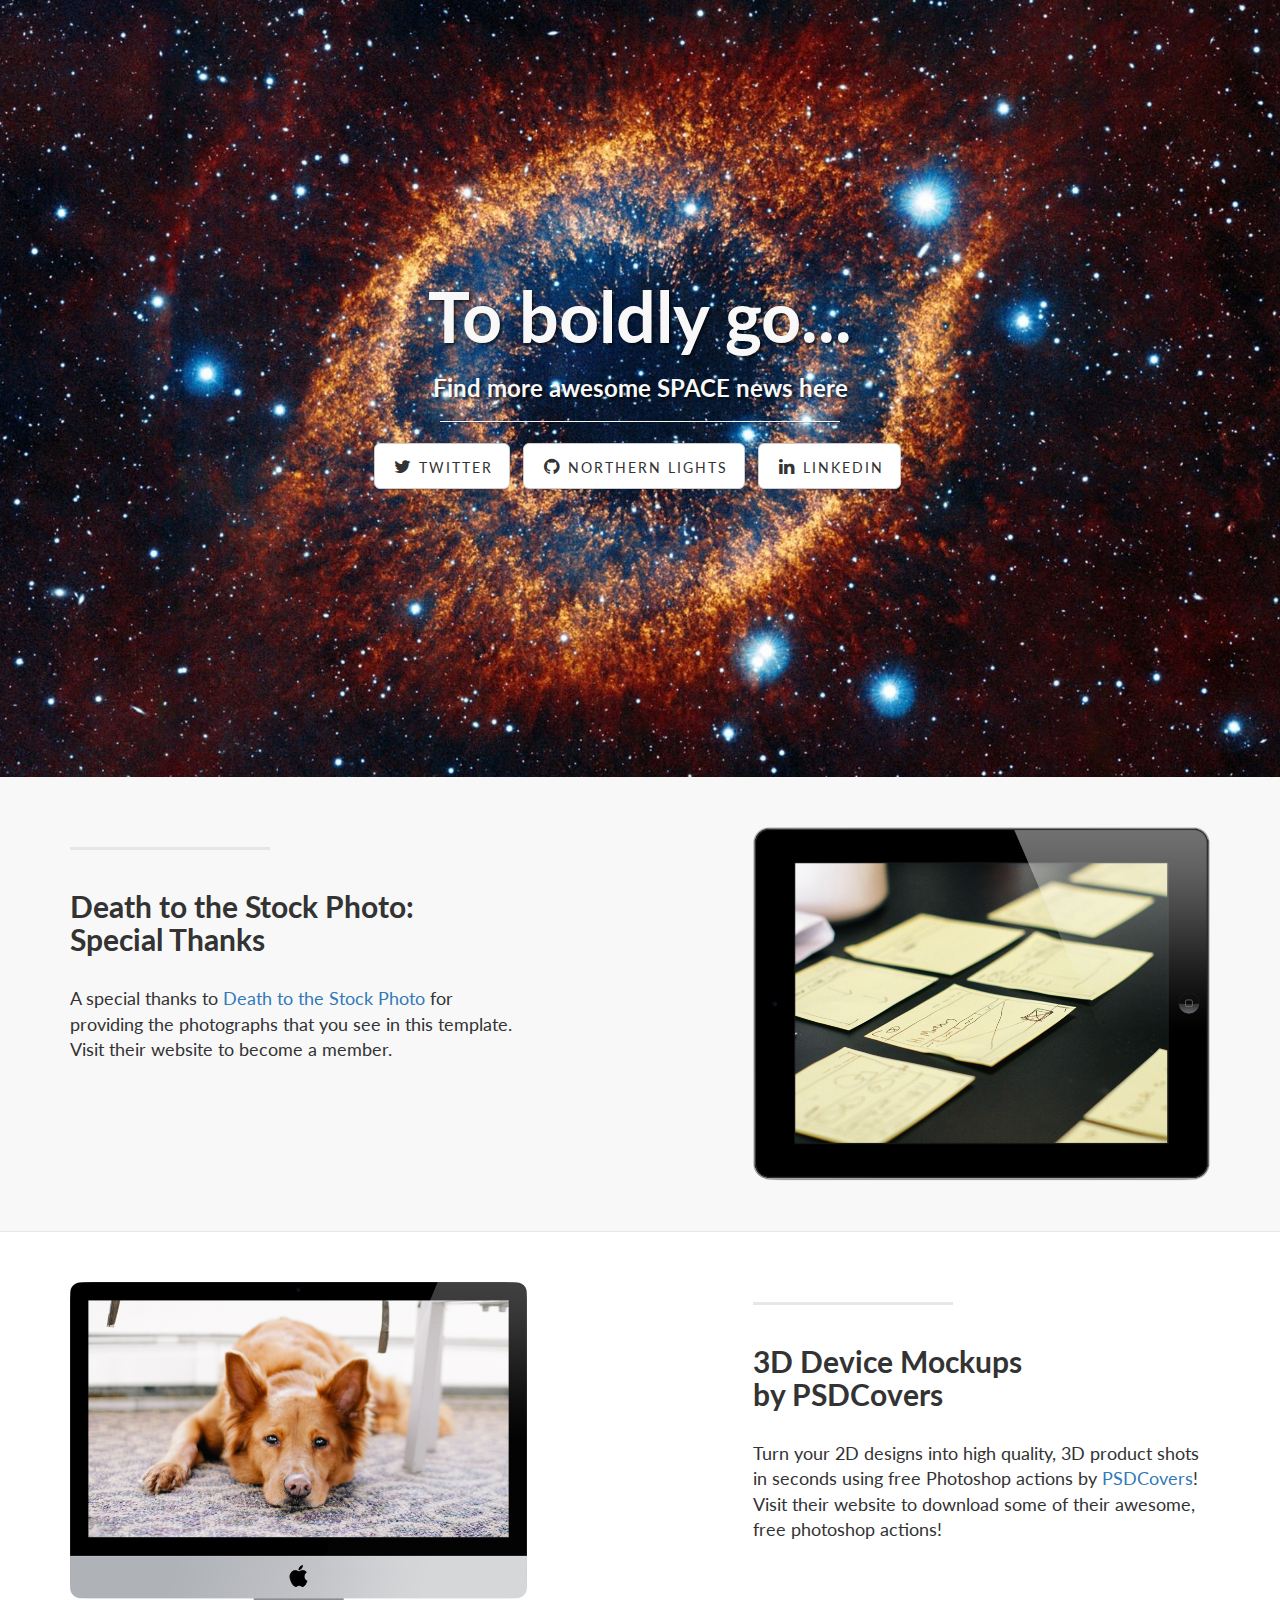
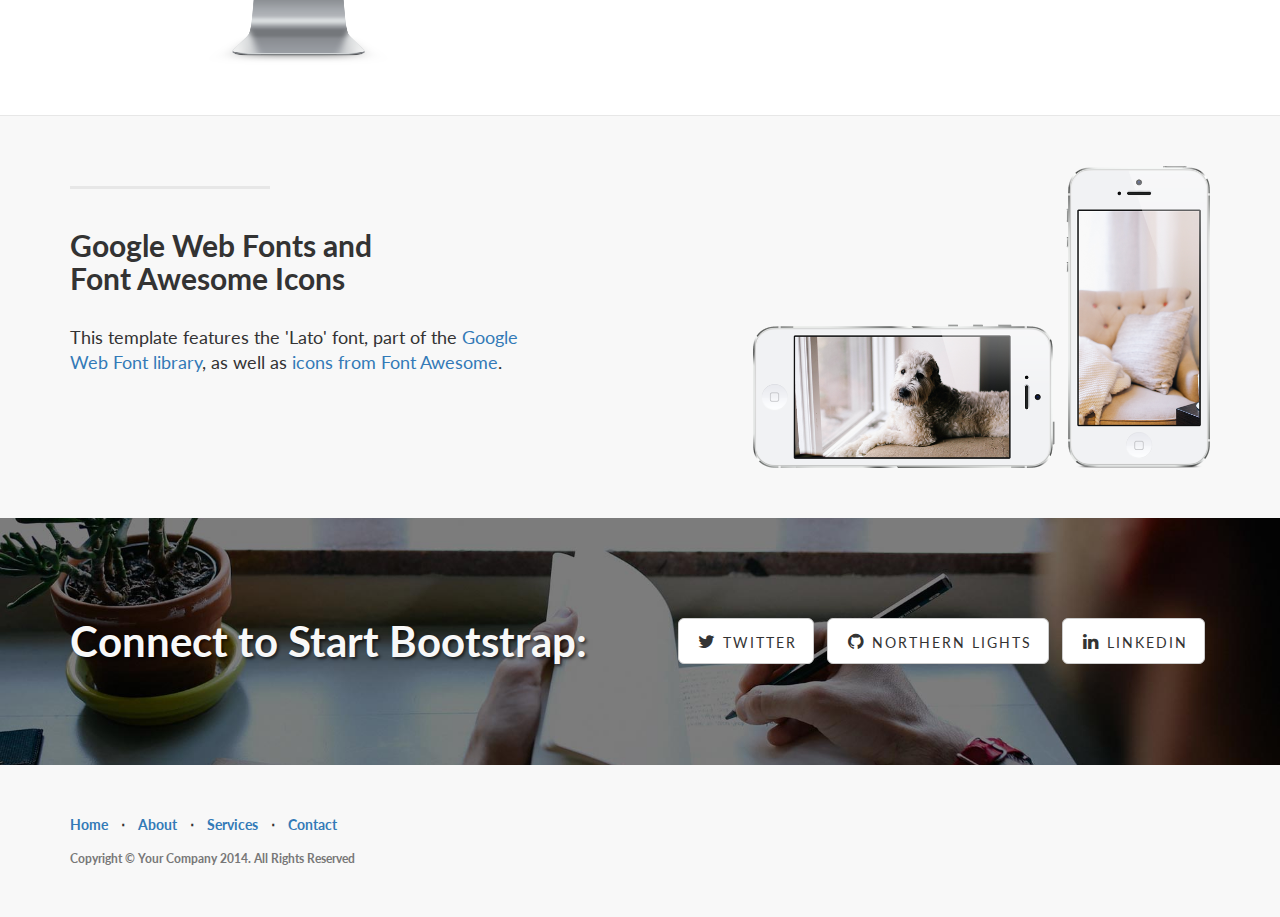
<file: startbootstrap-landing-page-gh-pages/startbootstrap-landing-page-gh-pages/Links.html>
<!DOCTYPE html>
<html lang="en">

<head>

    <meta charset="utf-8">
    <meta http-equiv="X-UA-Compatible" content="IE=edge">
    <meta name="viewport" content="width=device-width, initial-scale=1">
    <meta name="description" content="">
    <meta name="author" content="">

    <title>Explore!</title>

    <!-- Bootstrap Core CSS -->
    <link href="css/bootstrap.min.css" rel="stylesheet">

    <!-- Custom CSS -->
    <link href="css/landing-page.css" rel="stylesheet">

    <!-- Custom Fonts -->
    <link href="font-awesome/css/font-awesome.min.css" rel="stylesheet" type="text/css">
    <link href="https://fonts.googleapis.com/css?family=Lato:300,400,700,300italic,400italic,700italic" rel="stylesheet" type="text/css">

    <!-- HTML5 Shim and Respond.js IE8 support of HTML5 elements and media queries -->
    <!-- WARNING: Respond.js doesn't work if you view the page via file:// -->
    <!--[if lt IE 9]>
        <script src="https://oss.maxcdn.com/libs/html5shiv/3.7.0/html5shiv.js"></script>
        <script src="https://oss.maxcdn.com/libs/respond.js/1.4.2/respond.min.js"></script>
    <![endif]-->

</head>

<body>

    <!-- Header -->
    <a name="about"></a>
    <div class="intro-header">
        <div class="container">

            <div class="row">
                <div class="col-lg-12">
                    <div class="intro-message">
                        <h1>To boldly go...</h1>
                        <h3>Find more awesome SPACE news here</h3>
                        <hr class="intro-divider">
                        <ul class="list-inline intro-social-buttons">
                            <li>
                                <a href="https://twitter.com/nasa?lang=en" class="btn btn-default btn-lg"><i class="fa fa-twitter fa-fw"></i> <span class="network-name">Twitter</span></a>
                            </li>
                            <li>
                                <a href="http://www.aurora-service.eu/" class="btn btn-default btn-lg"><i class="fa fa-github fa-fw"></i> <span class="network-name">Northern Lights</span></a>
                            </li>
                            <li>
                                <a href="#" class="btn btn-default btn-lg"><i class="fa fa-linkedin fa-fw"></i> <span class="network-name">Linkedin</span></a>
                            </li>
                        </ul>
                    </div>
                </div>
            </div>

        </div>
        <!-- /.container -->

    </div>
    <!-- /.intro-header -->

    <!-- Page Content -->

	<a  name="services"></a>
    <div class="content-section-a">

        <div class="container">
            <div class="row">
                <div class="col-lg-5 col-sm-6">
                    <hr class="section-heading-spacer">
                    <div class="clearfix"></div>
                    <h2 class="section-heading">Death to the Stock Photo:<br>Special Thanks</h2>
                    <p class="lead">A special thanks to <a target="_blank" href="http://join.deathtothestockphoto.com/">Death to the Stock Photo</a> for providing the photographs that you see in this template. Visit their website to become a member.</p>
                </div>
                <div class="col-lg-5 col-lg-offset-2 col-sm-6">
                    <img class="img-responsive" src="img/ipad.png" alt="">
                </div>
            </div>

        </div>
        <!-- /.container -->

    </div>
    <!-- /.content-section-a -->

    <div class="content-section-b">

        <div class="container">

            <div class="row">
                <div class="col-lg-5 col-lg-offset-1 col-sm-push-6  col-sm-6">
                    <hr class="section-heading-spacer">
                    <div class="clearfix"></div>
                    <h2 class="section-heading">3D Device Mockups<br>by PSDCovers</h2>
                    <p class="lead">Turn your 2D designs into high quality, 3D product shots in seconds using free Photoshop actions by <a target="_blank" href="http://www.psdcovers.com/">PSDCovers</a>! Visit their website to download some of their awesome, free photoshop actions!</p>
                </div>
                <div class="col-lg-5 col-sm-pull-6  col-sm-6">
                    <img class="img-responsive" src="img/dog.png" alt="">
                </div>
            </div>

        </div>
        <!-- /.container -->

    </div>
    <!-- /.content-section-b -->

    <div class="content-section-a">

        <div class="container">

            <div class="row">
                <div class="col-lg-5 col-sm-6">
                    <hr class="section-heading-spacer">
                    <div class="clearfix"></div>
                    <h2 class="section-heading">Google Web Fonts and<br>Font Awesome Icons</h2>
                    <p class="lead">This template features the 'Lato' font, part of the <a target="_blank" href="http://www.google.com/fonts">Google Web Font library</a>, as well as <a target="_blank" href="http://fontawesome.io">icons from Font Awesome</a>.</p>
                </div>
                <div class="col-lg-5 col-lg-offset-2 col-sm-6">
                    <img class="img-responsive" src="img/phones.png" alt="">
                </div>
            </div>

        </div>
        <!-- /.container -->

    </div>
    <!-- /.content-section-a -->

	<a  name="contact"></a>
    <div class="banner">

        <div class="container">

            <div class="row">
                <div class="col-lg-6">
                    <h2>Connect to Start Bootstrap:</h2>
                </div>
                <div class="col-lg-6">
                    <ul class="list-inline banner-social-buttons">
                        <li>
                            <a href="https://twitter.com/nasa?lang=en" class="btn btn-default btn-lg"><i class="fa fa-twitter fa-fw"></i> <span class="network-name">Twitter</span></a>
                        </li>
                        <li>
                            <a href="http://www.aurora-service.eu/" class="btn btn-default btn-lg"><i class="fa fa-github fa-fw"></i> <span class="network-name">Northern Lights</span></a>
                        </li>
                        <li>
                            <a href="#" class="btn btn-default btn-lg"><i class="fa fa-linkedin fa-fw"></i> <span class="network-name">Linkedin</span></a>
                        </li>
                    </ul>
                </div>
            </div>

        </div>
        <!-- /.container -->

    </div>
    <!-- /.banner -->

    <!-- Footer -->
    <footer>
        <div class="container">
            <div class="row">
                <div class="col-lg-12">
                    <ul class="list-inline">
                        <li>
                            <a href="#">Home</a>
                        </li>
                        <li class="footer-menu-divider">&sdot;</li>
                        <li>
                            <a href="#about">About</a>
                        </li>
                        <li class="footer-menu-divider">&sdot;</li>
                        <li>
                            <a href="#services">Services</a>
                        </li>
                        <li class="footer-menu-divider">&sdot;</li>
                        <li>
                            <a href="#contact">Contact</a>
                        </li>
                    </ul>
                    <p class="copyright text-muted small">Copyright &copy; Your Company 2014. All Rights Reserved</p>
                </div>
            </div>
        </div>
    </footer>

    <!-- jQuery -->
    <script src="js/jquery.js"></script>

    <!-- Bootstrap Core JavaScript -->
    <script src="js/bootstrap.min.js"></script>

</body>

</html>
</file>
<file: main.css>
@font-face {
    font-family: 'distant_galaxyregular';
    src: url('font/DISTGRG_-webfont.eot');
    src: url('font/DISTGRG_-webfont.eot?#iefix') format('embedded-opentype'),
         url('font/DISTGRG_-webfont.woff') format('woff'),
         url('font/DISTGRG_-webfont.ttf') format('truetype'),
         url('font/DISTGRG_-webfont.svg#distant_galaxyregular') format('svg');
    font-weight: normal;
    font-style: normal;

}




html{
	width:100%;
	height:100%;
}


body {
	background-image: url("images/Home/MilkyWay.jpg");
	background-size: cover;
	background-repeat: no-repeat;
	background-position: center;
	width:100%;
	height: 100%;
	margin: 0;
	padding:0;
	text-align: center;
	overflow: hidden;
}


.title:hover {
	font-size: 100px;
	color: black;
}

.title {
	font-family: "distant_galaxyregular";
	color:white;
	font-size: 50px;
	text-align: center;
	padding-top: 100px;
	transition: all 5s;
	
}

.circle {
	background-color: black;
	width: 50px;
	height: 50px;
	border: 2px solid black;
	border-radius: 100%;
	margin-top:100px;
	position:relative;
	left:50%;
	margin-left: -25px;
	transition: all 2s cubic-bezier(0.0, 0.0, 0.0, 0.045);
	

}

.circle:hover { 
	transform: scale(50);
 }
</file>
<file: css/font.css>
@font-face {
    font-family: 'distant_galaxyregular';
    src: url('../font/DISTGRG_-webfont.eot');
    src: url('../font/DISTGRG_-webfont.eot?#iefix') format('embedded-opentype'),
         url('../font/DISTGRG_-webfont.woff') format('woff'),
         url('../font/DISTGRG_-webfont.ttf') format('truetype'),
         url('../font/DISTGRG_-webfont.svg#distant_galaxyregular') format('svg');
    font-weight: normal;
    font-style: normal;
}

body {
    font-family: "distant_galaxyregular";
}
</file>
<file: css/flip-3D.css>
.flip-3D {
    margin-top: 40px; 
    
}

@media (max-width: 635px) {
    .back p {
        font-size:13px;
    }
}

@media (min-width: 636px) {
    .back p {
        font-size:17px;
    }
}


.flip-3D > .front {
    -webkit-transform: perspective(600px) rotateY(0deg); 
    transform: perspective(600px) rotateY(0deg);
    height:300px; 
    backface-visibility: hidden;
    transition: transform 1.5s linear 0s;
    transition: -webkit-transform  1.5s linear 0s;
  }

.flip-3D > .back {
    background-color: black;
    position: absolute;
    text-align: center;
    padding: 0 15px;
    color: white;
    height:300px; 
    top: 0;
    font-size: 20px;
    font-family:'distant_galaxyregular';
    -webkit-transform: perspective(600px) rotateY(180deg); 
    transform: perspective(600px) rotateY(180deg);
    backface-visibility: hidden;
    transition: transform 1.5s linear 0s;
    transition: -webkit-transform 1.5s linear 0s;
  }

    
.flip-3D:hover >.front {
    -webkit-transform: perspective(600px) rotateY(-180deg);
    transform: perspective(600px) rotateY(-180deg);
}

.flip-3D:hover >.back {
    -webkit-transform: perspective(600px) rotateY(0deg);
    transform: perspective(600px) rotateY(0deg);
}
</file>
<file: css/home.css>
@font-face {
    font-family: 'distant_galaxyregular';
    src: url('../font/DISTGRG_-webfont.eot');
    src: url('../font/DISTGRG_-webfont.eot?#iefix') format('embedded-opentype'),
         url('../font/DISTGRG_-webfont.woff') format('woff'),
         url('../font/DISTGRG_-webfont.ttf') format('truetype'),
         url('../font/DISTGRG_-webfont.svg#distant_galaxyregular') format('svg');
    font-weight: normal;
    font-style: normal;

}



.navbar-custom {
  margin-bottom: 0;
  border-bottom: 1px solid rgba(255, 255, 255, 0.3);
  text-transform: uppercase;
  font-family: Helvetica, Arial, sans-serif;
  background-color: black;
}
.navbar-custom .navbar-toggle {
  color: white;
  background-color: rgba(255, 255, 255, 0.2);
  font-size: 12px;
}
.navbar-custom .navbar-toggle:focus,
.navbar-custom .navbar-toggle:active {
  outline: none;
}
.navbar-custom .navbar-brand {
  font-weight: 700;
}
.navbar-custom .navbar-brand:focus {
  outline: none;
}
.navbar-custom a {
  color: white;
}
.navbar-custom .nav li a {
  -webkit-transition: background 0.3s ease-in-out;
  -moz-transition: background 0.3s ease-in-out;
  transition: background 0.3s ease-in-out;
}
.navbar-custom .nav li a:hover {
  color: rgba(255, 255, 255, 0.8);
  outline: none;
  background-color: transparent;
}
.navbar-custom .nav li a:focus,
.navbar-custom .nav li a:active {
  outline: none;
  background-color: transparent;
}
.navbar-custom .nav li.active {
  outline: none;
}
.navbar-custom .nav li.active a {
  background-color: rgba(255, 255, 255, 0.3);
}
.navbar-custom .nav li.active a:hover {
  color: white;
}

    body {
    font-family: "distant_galaxyregular";
    color: white;
}
@media (min-width: 768px) {
  .navbar-custom {
    padding: 20px 0;
    border-bottom: none;
    letter-spacing: 1px;
    background: transparent;
    -webkit-transition: background 0.5s ease-in-out, padding 0.5s ease-in-out;
    -moz-transition: background 0.5s ease-in-out, padding 0.5s ease-in-out;
    transition: background 0.5s ease-in-out, padding 0.5s ease-in-out;
  }
  .navbar-custom.top-nav-collapse {
    padding: 0;
    background: black;
    border-bottom: 1px solid rgba(255, 255, 255, 0.3);
  }
</file>
<file: css/container.css>
#bottom-row{

    padding-top:100px;
}

.row img{
    height:350px;
    width:600px;
}

body{
    background-color: black;
}

.col-lg-12 p {
	margin-top: 150px;

}

.front iframe{
	position: absolute;
	width:100%;
	height:100%;

}
</file>
<file: css/vote.css>
body {
	background-image:url('../images/spacePlanets.jpg');
	background-size: cover;
	background-repeat: no-repeat;
	background-position: center;
	width:100%;
	height:100%;
	margin: 0;
	top-padding:30%;
	text-align: center;
	overflow: hidden;
}

#form {
	padding-top: 25%;
	position: 50%;
	color: white;
}


input[type="radio"] {
  margin-left: 10px;
}


input[type="submit"] {
  margin-top: 10px;
  color: black;
}
</file>
<file: css/half-slider.css>
/*
 * Start Bootstrap - Half Slider (http://startbootstrap.com/)
 * Copyright 2013-2016 Start Bootstrap
 * Licensed under MIT (https://github.com/BlackrockDigital/startbootstrap/blob/gh-pages/LICENSE)
 */

html,
body {
    height: 100%;
}

/* You can change the height of the carousel by changing the height in the class below. It is set to 50% by default, but can be any height! */

.carousel {
    height: 50%;
}

.item,
.active,
.carousel-inner {
    height: 100%;
}

/* Background images are set within the HTML using inline CSS, not here */

.fill {
    width: 100%;
    height: 100%;
    background-position: center;
    -webkit-background-size: cover;
    -moz-background-size: cover;
    background-size: cover;
    -o-background-size: cover;
}

footer {
    margin: 50px 0;
}
</file>
<file: links/css/landing-page.css>
/*
 * Start Bootstrap - Landing Page (http://startbootstrap.com/)
 * Copyright 2013-2016 Start Bootstrap
 * Licensed under MIT (https://github.com/BlackrockDigital/startbootstrap/blob/gh-pages/LICENSE)
 */

body,
html {
    width: 100%;
    height: 100%;
}

body,
h1,
h2,
h3,
h4,
h5,
h6 {
    font-family: "Lato","Helvetica Neue",Helvetica,Arial,sans-serif;
    font-weight: 700;
}

.topnav {
    font-size: 14px; 
}

.lead {
    font-size: 18px;
    font-weight: 400;
}

.intro-header {
    padding-top: 50px; /* If you're making other pages, make sure there is 50px of padding to make sure the navbar doesn't overlap content! */
    padding-bottom: 50px;
    text-align: center;
    color: #f8f8f8;
    background: url(../img/Galaxy.jpg) no-repeat center center;
    background-size: cover;
}

.intro-message {
    position: relative;
    padding-top: 20%;
    padding-bottom: 20%;
}

.intro-message > h1 {
    margin: 0;
    text-shadow: 2px 2px 3px rgba(0,0,0,0.6);
    font-size: 5em;
}

.intro-divider {
    width: 400px;
    border-top: 1px solid #f8f8f8;
    border-bottom: 1px solid rgba(0,0,0,0.2);
}

.intro-message > h3 {
    text-shadow: 2px 2px 3px rgba(0,0,0,0.6);
}

@media(max-width:767px) {
    .intro-message {
        padding-bottom: 15%;
    }

    .intro-message > h1 {
        font-size: 3em;
    }

    ul.intro-social-buttons > li {
        display: block;
        margin-bottom: 20px;
        padding: 0;
    }

    ul.intro-social-buttons > li:last-child {
        margin-bottom: 0;
    }

    .intro-divider {
        width: 100%;
    }
}

.network-name {
    text-transform: uppercase;
    font-size: 14px;
    font-weight: 400;
    letter-spacing: 2px;
}

.content-section-a {
    padding: 50px 0;
    background-color: #f8f8f8;
}

.content-section-b {
    padding: 50px 0;
    border-top: 1px solid #e7e7e7;
    border-bottom: 1px solid #e7e7e7;
}

.section-heading {
    margin-bottom: 30px;
}

.section-heading-spacer {
    float: left;
    width: 200px;
    border-top: 3px solid #e7e7e7;
}

.banner {
    padding: 100px 0;
    color: #f8f8f8;
    background: url(../img/banner-bg.jpg) no-repeat center center;
    background-size: cover;
}

.banner h2 {
    margin: 0;
    text-shadow: 2px 2px 3px rgba(0,0,0,0.6);
    font-size: 3em;
}

.banner ul {
    margin-bottom: 0;
}

.banner-social-buttons {
    float: right;
    margin-top: 0;
}

@media(max-width:1199px) {
    ul.banner-social-buttons {
        float: left;
        margin-top: 15px;
    }
}

@media(max-width:767px) {
    .banner h2 {
        margin: 0;
        text-shadow: 2px 2px 3px rgba(0,0,0,0.6);
        font-size: 3em;
    }

    ul.banner-social-buttons > li {
        display: block;
        margin-bottom: 20px;
        padding: 0;
    }

    ul.banner-social-buttons > li:last-child {
        margin-bottom: 0;
    }
}

footer {
    padding: 50px 0;
    background-color: #f8f8f8;
}

p.copyright {
    margin: 15px 0 0;
}
</file>
<file: startbootstrap-half-slider-gh-pages/startbootstrap-half-slider-gh-pages/css/half-slider.css>
/*
 * Start Bootstrap - Half Slider (http://startbootstrap.com/)
 * Copyright 2013-2016 Start Bootstrap
 * Licensed under MIT (https://github.com/BlackrockDigital/startbootstrap/blob/gh-pages/LICENSE)
 */

html,
body {
    height: 100%;
}

/* You can change the height of the carousel by changing the height in the class below. It is set to 50% by default, but can be any height! */

.carousel {
    height: 50%;
}

.item,
.active,
.carousel-inner {
    height: 100%;
}

/* Background images are set within the HTML using inline CSS, not here */

.fill {
    width: 100%;
    height: 100%;
    background-position: center;
    -webkit-background-size: cover;
    -moz-background-size: cover;
    background-size: cover;
    -o-background-size: cover;
}

footer {
    margin: 50px 0;
}
</file>
<file: startbootstrap-landing-page-gh-pages/startbootstrap-landing-page-gh-pages/css/landing-page.css>
/*
 * Start Bootstrap - Landing Page (http://startbootstrap.com/)
 * Copyright 2013-2016 Start Bootstrap
 * Licensed under MIT (https://github.com/BlackrockDigital/startbootstrap/blob/gh-pages/LICENSE)
 */

body,
html {
    width: 100%;
    height: 100%;
}

body,
h1,
h2,
h3,
h4,
h5,
h6 {
    font-family: "Lato","Helvetica Neue",Helvetica,Arial,sans-serif;
    font-weight: 700;
}

.topnav {
    font-size: 14px; 
}

.lead {
    font-size: 18px;
    font-weight: 400;
}

.intro-header {
    padding-top: 50px; /* If you're making other pages, make sure there is 50px of padding to make sure the navbar doesn't overlap content! */
    padding-bottom: 50px;
    text-align: center;
    color: #f8f8f8;
    background: url(../img/Galaxy.jpg) no-repeat center center;
    background-size: cover;
}

.intro-message {
    position: relative;
    padding-top: 20%;
    padding-bottom: 20%;
}

.intro-message > h1 {
    margin: 0;
    text-shadow: 2px 2px 3px rgba(0,0,0,0.6);
    font-size: 5em;
}

.intro-divider {
    width: 400px;
    border-top: 1px solid #f8f8f8;
    border-bottom: 1px solid rgba(0,0,0,0.2);
}

.intro-message > h3 {
    text-shadow: 2px 2px 3px rgba(0,0,0,0.6);
}

@media(max-width:767px) {
    .intro-message {
        padding-bottom: 15%;
    }

    .intro-message > h1 {
        font-size: 3em;
    }

    ul.intro-social-buttons > li {
        display: block;
        margin-bottom: 20px;
        padding: 0;
    }

    ul.intro-social-buttons > li:last-child {
        margin-bottom: 0;
    }

    .intro-divider {
        width: 100%;
    }
}

.network-name {
    text-transform: uppercase;
    font-size: 14px;
    font-weight: 400;
    letter-spacing: 2px;
}

.content-section-a {
    padding: 50px 0;
    background-color: #f8f8f8;
}

.content-section-b {
    padding: 50px 0;
    border-top: 1px solid #e7e7e7;
    border-bottom: 1px solid #e7e7e7;
}

.section-heading {
    margin-bottom: 30px;
}

.section-heading-spacer {
    float: left;
    width: 200px;
    border-top: 3px solid #e7e7e7;
}

.banner {
    padding: 100px 0;
    color: #f8f8f8;
    background: url(../img/banner-bg.jpg) no-repeat center center;
    background-size: cover;
}

.banner h2 {
    margin: 0;
    text-shadow: 2px 2px 3px rgba(0,0,0,0.6);
    font-size: 3em;
}

.banner ul {
    margin-bottom: 0;
}

.banner-social-buttons {
    float: right;
    margin-top: 0;
}

@media(max-width:1199px) {
    ul.banner-social-buttons {
        float: left;
        margin-top: 15px;
    }
}

@media(max-width:767px) {
    .banner h2 {
        margin: 0;
        text-shadow: 2px 2px 3px rgba(0,0,0,0.6);
        font-size: 3em;
    }

    ul.banner-social-buttons > li {
        display: block;
        margin-bottom: 20px;
        padding: 0;
    }

    ul.banner-social-buttons > li:last-child {
        margin-bottom: 0;
    }
}

footer {
    padding: 50px 0;
    background-color: #f8f8f8;
}

p.copyright {
    margin: 15px 0 0;
}
</file>
